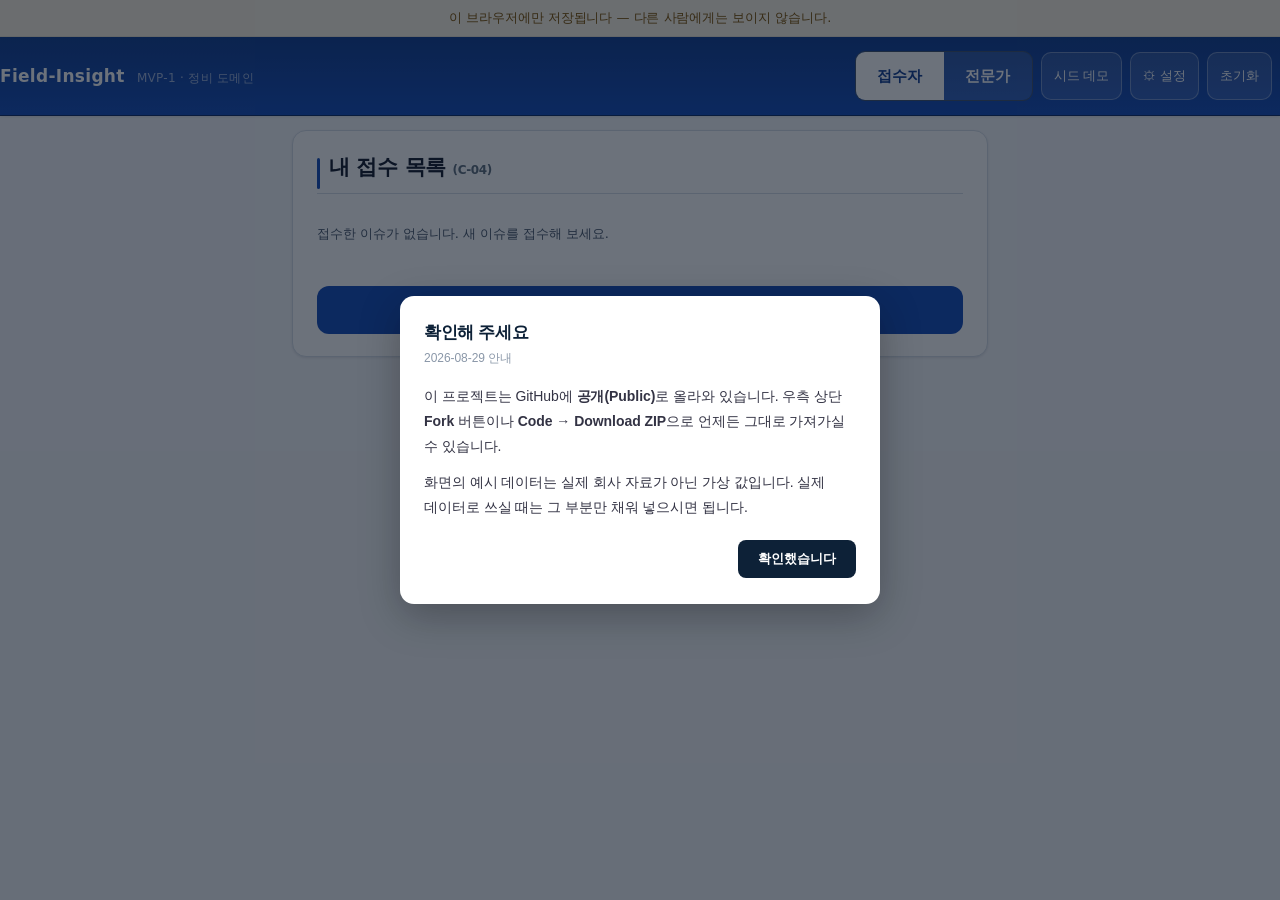
<file: index.html>
<!DOCTYPE html>
<html lang="ko">
<head>
<meta charset="UTF-8">
<meta http-equiv="refresh" content="0; url=app/index.html">
<title>Field-Insight</title>
<script>location.replace("app/index.html");</script>
<link rel="stylesheet" href="app/hd-theme.css">
</head>
<body class="hd hd-app">
<p>이동 중… 자동으로 이동하지 않으면 <a href="app/index.html">Field-Insight 앱으로 이동</a>을 눌러 주세요.</p>
</body>
</html>
</file>
<file: app/hd-theme.css>
/* ============================================================================
 * hd-theme.css — HD 프로젝트 공통 디자인 시스템
 *
 * 각 프로젝트의 기존 CSS **뒤에** 불러옵니다. CSS 는 특정도가 같으면
 * 나중에 온 쪽이 이기므로, 순서가 곧 우선순위입니다.
 * 앞으로 옮기면 기존 스타일이 되살아나 이 파일이 무력해집니다.
 *
 * 방침
 *  - 클래스 이름을 새로 요구하지 않는다. 프로젝트마다 마크업이 달라서,
 *    요소 선택자(table, button, input …)와 이미 쓰이고 있는 이름
 *    (.card .panel .btn .table .badge .tab .toolbar …)에만 붙는다.
 *  - 색은 토큰 하나만 바꾸면 프로젝트 색이 바뀐다 (--accent).
 *  - 라이트/다크 둘 다 본다.
 * ========================================================================== */

/* 글꼴은 **바깥에서 받아 오지 않는다.**
   폐쇄망에서 열어야 하는데, 스타일시트를 받아 오는 요청은 화면 그리기를 막는다.
   거절되면 차라리 빠른데 폐쇄망에서는 응답이 없어 시간이 다 될 때까지 기다린다.
   그동안 화면이 하얗다 — "안 열린다"로 보이지만 열리는 중이다.
   아래 --hd-sans 의 OS 기본 한글 글꼴로 충분하다. 다시 넣지 말 것. */
/* ---------------------------------------------------------------- 토큰 --- */
:root {
  /* 면 */
  --hd-bg:        #f5f7fa;
  --hd-surface:   #ffffff;
  --hd-surface-2: #f8fafc;
  --hd-line:      #d5dde7;   /* 영역 경계가 보이도록 한 단계 진하게 */
  --hd-line-soft: #e8edf3;

  /* 글자 */
  --hd-ink:    #0f172a;
  --hd-ink-2:  #475569;
  /* #94a3b8 은 흰 바탕에서 2.56:1 로 본문 기준(4.5)에 못 미쳤다.
     지표 카드 라벨·보조 설명에 쓰이는 색이라 실제로 읽기 어려웠다. */
  --hd-ink-3:  #64748b;   /* 4.76:1 */

  /* 강조 — 프로젝트마다 이 두 줄만 바꾸면 색이 바뀐다 */
  /* hd-project07 */
  --accent:      #1149b8;
  --accent-deep: #0d3a8f;
  --accent-soft: #eaf0fb;
  --on-accent:   #ffffff;

  /* 상태 */
  --hd-ok:        #0a6045;   --hd-ok-soft:   #e3f4ec;   /* 짙게 */
  --hd-warn:      #9a6400;   --hd-warn-soft: #fdf4e3;
  --hd-bad:       #c8341f;   --hd-bad-soft:  #fdeae7;   /* 밝게 — 성공과 명도를 벌린다 */
  --hd-info:      #1d4ed8;   --hd-info-soft: #e8eefc;

  /* 형태 */
  --hd-r-sm: 6px;
  --hd-r:    10px;
  --hd-r-lg: 14px;
  --hd-shadow:    0 1px 2px rgba(15, 23, 42, .04), 0 1px 3px rgba(15, 23, 42, .06);
  --hd-shadow-lg: 0 4px 6px -2px rgba(15, 23, 42, .05), 0 12px 24px -6px rgba(15, 23, 42, .10);

  /* 폭 (§9.1) */
  --container-wide:  1280px;
  --container-read:  1100px;
  --container-prose:  860px;
  --container-pad:     20px;

  /* 세로 리듬 — 간격을 다섯 단계로만 쓴다.
     요소마다 제각각 정하면(12.6 · 14 · 15 · 20px …) 규칙이 없어 보이고,
     새 요소를 넣을 때마다 눈대중으로 또 다른 값이 생긴다. */
  --sp-1: 8px;    /* 목록 항목 사이 */
  --sp-2: 14px;   /* 문단 사이 */
  --sp-3: 22px;   /* 표·코드·안내 띠 위아래 */
  --sp-4: 34px;   /* 소제목 위 */
  --sp-5: 48px;   /* 큰 단락 사이 */

  /* 한국어 줄간격.
     한글은 받침 때문에 글자 높이가 커서 라틴 문자와 같은 값이면 답답하다.
     본문 1.8, 제목은 줄이 길지 않으므로 1.35. */
  --lh-body:  1.8;
  --lh-tight: 1.35;

  --hd-sans: "Pretendard Variable", Pretendard, -apple-system, BlinkMacSystemFont,
             "Apple SD Gothic Neo", "Malgun Gothic", "Noto Sans KR", system-ui, sans-serif;
  --hd-mono: "SF Mono", ui-monospace, SFMono-Regular, Menlo, Consolas,
             "D2Coding", monospace;
}

@media (min-width: 640px)  { :root { --container-pad: 28px; } }
@media (min-width: 1024px) { :root { --container-pad: 40px; } }

@media (prefers-color-scheme: dark) {
  :root:not([data-theme="light"]) {
    --hd-bg:        #0b1220;
    --hd-surface:   #121a2a;
    --hd-surface-2: #162033;
    --hd-line:      #24304a;
    --hd-line-soft: #1b2436;
    --hd-ink:       #e8eef7;
    --hd-ink-2:     #a9b6c9;
    --hd-ink-3:     #8d9cb3;   /* 어두운 바탕에서는 밝혀야 4.5:1 이 된다 */
    --accent:       #3aa8d8;
    --accent-deep:  #6cc4e8;
    --accent-soft:  #14293a;
    --on-accent:    #06121b;
    --hd-ok-soft:   #10281d;
    --hd-warn-soft: #2a2110;
    --hd-bad-soft:  #2c1512;
    --hd-info-soft: #131e3b;
    --hd-shadow:    0 1px 2px rgba(0, 0, 0, .35);
    --hd-shadow-lg: 0 12px 28px -8px rgba(0, 0, 0, .55);
  }
}
:root[data-theme="dark"] {
  --hd-bg: #0b1220; --hd-surface: #121a2a; --hd-surface-2: #162033;
  --hd-line: #24304a; --hd-line-soft: #1b2436;
  --hd-ink: #e8eef7; --hd-ink-2: #a9b6c9; --hd-ink-3: #6b7b93;
  --accent: #3aa8d8; --accent-deep: #6cc4e8; --accent-soft: #14293a; --on-accent: #06121b;
  --hd-ok-soft: #10281d; --hd-warn-soft: #2a2110; --hd-bad-soft: #2c1512; --hd-info-soft: #131e3b;
  --hd-shadow: 0 1px 2px rgba(0,0,0,.35);
  --hd-shadow-lg: 0 12px 28px -8px rgba(0,0,0,.55);
}

/* ---------------------------------------------------------------- 바탕 --- */

*, *::before, *::after { box-sizing: border-box; }

body.hd.hd-app {
  margin: 0;
  background: var(--hd-bg);
  color: var(--hd-ink);
  font-family: var(--hd-sans);
  font-size: 15px;
  line-height: var(--lh-body);
  letter-spacing: -0.003em;
  -webkit-font-smoothing: antialiased;
  /* 한국어 워드랩 표준 — break-word 단독은 어절 중간이 끊긴다 */
  word-break: keep-all;
  overflow-wrap: break-word;
}

/* 가로 스크롤은 표·코드 같은 제 컨테이너 안에서만 (§9) */
html, body.hd.hd-app { overflow-x: hidden; }

::selection { background: var(--accent); color: var(--on-accent); }

/* ⚠ 링크 색은 **클래스가 없는 순수 링크**에만 준다.
   `a` 전체에 주면, 프로젝트가 색을 칠해 둔 항목까지 덮는다.
   실제로 hd-project05 의 선택된 메뉴(`.nav-item.active`)는 짙은 남색 면에
   흰 글자로 지정돼 있었는데, 여기에 강조색을 얹어 대비 1.56 이 되어
   글자가 배경에 묻혔다. 특정도가 같으면 나중에 온 쪽이 이기기 때문이다.
   네비·버튼 역할을 하는 링크는 대부분 클래스를 갖고 있으므로 이 조건으로 갈린다. */
.hd.hd-app a:not([class]) {
  color: var(--accent);
  text-decoration-color: color-mix(in srgb, var(--accent) 35%, transparent);
  text-underline-offset: 3px;
}
.hd.hd-app a:not([class]):hover { text-decoration-color: currentColor; }

.hd.hd-app :where(h1, h2, h3, h4, h5, h6) {
  color: var(--hd-ink);
  font-weight: 700;
  letter-spacing: -0.02em;
  line-height: 1.3;
  margin: 0 0 .5em;
}
.hd.hd-app :where(h1) { font-size: clamp(22px, 1.2vw + 18px, 28px); }
.hd.hd-app :where(h2) { font-size: clamp(18px, .6vw + 16px, 21px); }
.hd.hd-app :where(h3) { font-size: 16px; }
.hd.hd-app :where(h4) { font-size: 14px; color: var(--hd-ink-2); }

.hd.hd-app :where(p) { margin: 0 0 .9em; }
.hd.hd-app :where(hr) { border: 0; border-top: 1px solid var(--hd-line); margin: 24px 0; }

.hd.hd-app :where(code, kbd, samp) {
  font-family: var(--hd-mono);
  font-size: .88em;
  background: var(--hd-surface-2);
  border: 1px solid var(--hd-line-soft);
  border-radius: 5px;
  padding: .1em .4em;
}
.hd.hd-app :where(pre) {
  font-family: var(--hd-mono);
  background: var(--hd-surface-2);
  border: 1px solid var(--hd-line);
  border-radius: var(--hd-r);
  padding: 14px 16px;
  overflow-x: auto;           /* 가로 스크롤은 여기서만 */
  line-height: 1.6;
}
.hd.hd-app :where(pre) code { background: none; border: 0; padding: 0; }

/* ------------------------------------------------------------ 앱 골격 --- */

/* ⚠ 페이지 최상단 헤더(body 의 직계 자식)만 칠한다.
   `.topbar` 만 보고 칠하면 안 된다 — 어떤 프로젝트는 본문 안쪽 제목 줄에도
   같은 이름을 쓴다(hd-project09). 거기까지 칠하면 그 프로젝트가 정해 둔
   짙은 제목 색이 그대로 남아 배경과 같은 계열이 되고 글자가 사라진다. */
body.hd.hd-app > header {
  background: linear-gradient(180deg, var(--accent-deep), var(--accent));
  color: var(--on-accent);
  border-bottom: 1px solid color-mix(in srgb, var(--accent-deep) 70%, #000);
  box-shadow: var(--hd-shadow);
  padding: 14px 0;
}
/* 헤더 안쪽 정렬선을 본문과 맞춘다.
   안에 폭 제한 래퍼(.inner/.wrap/.topbar-inner)가 있는 헤더는 그 래퍼가 이미
   가운데로 모으므로 건드리지 않는다. 래퍼 없이 h1 이 바로 들어 있는 헤더만
   본문과 같은 지점에서 시작하게 한다 — 안 그러면 제목은 화면 끝에 붙고
   본문 카드만 안쪽에 있어 좌측 선이 두 개로 보인다. */
body.hd.hd-app > header:not(:has(> .inner)):not(:has(> .wrap)):not(:has(> .topbar-inner)) {
  padding-left: max(var(--container-pad), calc((100% - var(--container-wide)) / 2));
  padding-right: max(var(--container-pad), calc((100% - var(--container-wide)) / 2));
}

/* 헤더 안 글자는 전부 밝게.
   프로젝트마다 부제에 `.sub` `.subtitle` `.muted` `small` 을 제각각 쓰는데,
   그 색이 어두운 회색으로 남아 그라디언트에 묻히는 것이 가장 흔한 가독성 사고였다.
   특정도를 넉넉히 올려 확실히 이기게 한다. */
body.hd.hd-app > header h1,
body.hd.hd-app > header h2,
body.hd.hd-app > header h3,
body.hd.hd-app > header .brand-text,
body.hd.hd-app > header a { color: #fff; }

body.hd.hd-app > header p,
body.hd.hd-app > header small,
body.hd.hd-app > header span,
body.hd.hd-app > header label,
body.hd.hd-app > header .sub,
body.hd.hd-app > header .subtitle,
body.hd.hd-app > header .muted,
body.hd.hd-app > header .hint,
body.hd.hd-app > header .note,
body.hd.hd-app > header .data-status,
body.hd.hd-app > header .desc {
  /* 흰색보다 살짝 낮춰 제목과 층을 만든다. 이 값에서도 대비는 넉넉하다. */
  color: rgba(255, 255, 255, .82);
}

/* 헤더 안 버튼·입력은 배경이 어두우므로 따로 잡는다 */
body.hd.hd-app > header .btn,
body.hd.hd-app > header button {
  background: rgba(255, 255, 255, .12);
  border-color: rgba(255, 255, 255, .32);
  color: #fff;
}
body.hd.hd-app > header .btn:hover,
body.hd.hd-app > header button:hover {
  background: rgba(255, 255, 255, .22);
  border-color: #fff;
}
body.hd.hd-app > header .btn.active,
body.hd.hd-app > header button.active,
body.hd.hd-app > header .btn-primary,
body.hd.hd-app > header .btn.primary {
  background: #fff;
  border-color: #fff;
  color: var(--accent-deep);
  font-weight: 700;
}
body.hd.hd-app > header select,
body.hd.hd-app > header input {
  background: rgba(255, 255, 255, .95);
  border-color: rgba(255, 255, 255, .5);
  color: var(--hd-ink);
}

.hd.hd-app .brand-mark {
  display: inline-flex; align-items: center; justify-content: center;
  font-weight: 800; letter-spacing: .02em;
  background: rgba(255, 255, 255, .16);
  border: 1px solid rgba(255, 255, 255, .22);
  color: #fff;
  padding: 4px 11px;
  border-radius: var(--hd-r-sm);
  backdrop-filter: saturate(140%) blur(2px);
}

/* 폭 제한 — 배경은 전면, 내용만 가운데 (§9.1) */
/* ⚠ `.layout` `.page` `.container` `main.main` 같은 범용 이름에는 폭을 걸지 않는다.
   사이드바 레이아웃이 그 이름을 쓰는 프로젝트가 있고(hd-project05·09),
   거기에 `margin: auto` 를 걸면 본문이 사이드바 밑으로 들어가 글자가 잘린다.
   실제로 05 를 그렇게 깨뜨렸다. 폭은 `.inner` 와 04 의 `.wrap` 에만 건다. */
.hd.hd-app .inner,
body.hd.hd-app > header.site-header > .wrap,
body.hd.hd-app > main.wrap {
  max-width: calc(var(--container-wide) + 2 * var(--container-pad));
  padding-left: var(--container-pad);
  padding-right: var(--container-pad);
  margin-left: auto;
  margin-right: auto;
}

/* 페이지 머리 */
.hd.hd-app .page-head {
  display: flex; flex-wrap: wrap; gap: 12px 20px;
  align-items: flex-start; justify-content: space-between;
  padding: 26px 0 18px;
}
.hd.hd-app .page-head h1 { margin: 0 0 4px; }
.hd.hd-app .page-head .muted, .hd.hd-app .page-head .sub, .hd.hd-app .page-head .subtitle { margin: 0; }

/* ----------------------------------------------------------- 컨테이너 --- */

.hd.hd-app .card, .hd.hd-app .panel, .hd.hd-app .box, .hd.hd-app .section-card, .hd.hd-app .chart-box {
  background: var(--hd-surface);
  border: 1px solid var(--hd-line);
  border-radius: var(--hd-r-lg);
  box-shadow: var(--hd-shadow);
  padding: 20px 22px;
}
.hd.hd-app .card + .card, .hd.hd-app .panel + .panel { margin-top: 18px; }

.hd.hd-app .card > :first-child, .hd.hd-app .panel > :first-child { margin-top: 0; }
.hd.hd-app .card > :last-child, .hd.hd-app .panel > :last-child { margin-bottom: 0; }

/* 카드 제목에 얇은 강조선 — 밋밋함을 없애는 가장 값싼 장치 */
.hd.hd-app .card > h2, .hd.hd-app .panel > h2, .hd.hd-app .card > h3, .hd.hd-app .panel > h3 {
  position: relative;
  padding-left: 12px;
}
.hd.hd-app .card > h2::before, .hd.hd-app .panel > h2::before, .hd.hd-app .card > h3::before, .hd.hd-app .panel > h3::before {
  content: "";
  position: absolute; left: 0; top: .22em; bottom: .22em;
  width: 3px; border-radius: 2px;
  background: var(--accent);
}

/* 격자 — minmax(0,1fr) 로 내용이 커도 칸이 삐져나오지 않게 (§9.7) */
/* 지표 한 줄 — 숫자만 들어가므로 좁아도 된다.
   195px 이면 1280px 폭에 여섯 칸이 들어간다. 230px 이면 다섯 칸에서 끊겨
   마지막 한 칸이 다음 줄에 혼자 남는다(사업장 6곳에서 실제로 그랬다). */
.hd.hd-app .kpi-grid, .hd.hd-app .stat-grid {
  display: grid;
  grid-template-columns: repeat(auto-fit, minmax(min(195px, 100%), 1fr));
  gap: 14px;
}

/* 내용이 든 카드 묶음 — 제목·설명·태그·버튼이 들어가므로 넓어야 읽힌다.
   지표 카드와 같은 값(195px)을 쓰면 글이 든 카드가 잘게 쪼개져 읽을 수 없다. */
.hd.hd-app .grid, .hd.hd-app .cards, .hd.hd-app .card-grid {
  display: grid;
  grid-template-columns: repeat(auto-fit, minmax(min(320px, 100%), 1fr));
  gap: 16px;
}

/* 지표 카드 */
.hd.hd-app .stat, .hd.hd-app .stat-card, .hd.hd-app .kpi, .hd.hd-app .kpi-card {
  background: var(--hd-surface);
  border: 1px solid var(--hd-line);
  border-radius: var(--hd-r);
  padding: 15px 17px;
  min-width: 0;
  position: relative;
  overflow: hidden;
  transition: border-color .15s ease, transform .15s ease;
}
.hd.hd-app .stat::after, .hd.hd-app .stat-card::after, .hd.hd-app .kpi::after, .hd.hd-app .kpi-card::after {
  content: ""; position: absolute; inset: 0 auto 0 0; width: 3px;
  background: var(--accent); opacity: .85;
}
.hd.hd-app .stat:hover, .hd.hd-app .stat-card:hover, .hd.hd-app .kpi:hover { border-color: var(--accent); }
.hd.hd-app :where(.stat, .stat-card, .kpi, .kpi-card) .stat-label, .hd.hd-app :where(.stat, .stat-card, .kpi, .kpi-card) .k, .hd.hd-app :where(.stat, .stat-card, .kpi, .kpi-card) .label {
  font-size: 12px; color: var(--hd-ink-3); font-weight: 600;
  letter-spacing: .01em; text-transform: none;
}
.hd.hd-app :where(.stat, .stat-card, .kpi, .kpi-card) .stat-value, .hd.hd-app :where(.stat, .stat-card, .kpi, .kpi-card) .v, .hd.hd-app :where(.stat, .stat-card, .kpi, .kpi-card) .value {
  font-size: 24px; font-weight: 750; line-height: 1.25;
  color: var(--hd-ink);
  font-variant-numeric: tabular-nums;
  letter-spacing: -0.02em;
}

/* ------------------------------------------------------------------ 표 --- */

.hd.hd-app .table-wrap, .hd.hd-app .tablewrap, .hd.hd-app .table-scroll {
  overflow-x: auto;                      /* 가로 스크롤은 표 안에서만 */
  border: 1px solid var(--hd-line);
  border-radius: var(--hd-r);
  background: var(--hd-surface);
}
.hd.hd-app .card .table-wrap, .hd.hd-app .panel .table-wrap, .hd.hd-app .card .tablewrap, .hd.hd-app .panel .tablewrap { box-shadow: none; }

.hd.hd-app table, .hd.hd-app .table, .hd.hd-app .tbl {
  border-collapse: separate;
  border-spacing: 0;
  width: 100%;
  font-size: 13.5px;
}
.hd.hd-app table th, .hd.hd-app .table th, .hd.hd-app .tbl th {
  background: var(--hd-surface-2);
  color: var(--hd-ink-2);
  font-weight: 700;
  font-size: 12.5px;
  letter-spacing: .01em;
  text-align: left;
  white-space: nowrap;
  padding: 10px 12px;
  border-bottom: 1px solid var(--hd-line);
  position: sticky; top: 0; z-index: 1;
}
.hd.hd-app table td, .hd.hd-app .table td, .hd.hd-app .tbl td {
  padding: 10px 12px;
  border-bottom: 1px solid var(--hd-line-soft);
  vertical-align: top;
}
.hd.hd-app table tbody tr:last-child td, .hd.hd-app .table tbody tr:last-child td, .hd.hd-app .tbl tbody tr:last-child td { border-bottom: 0; }
.hd.hd-app table tbody tr:hover td, .hd.hd-app .table tbody tr:hover td, .hd.hd-app .tbl tbody tr:hover td { background: var(--hd-surface-2); }
.hd.hd-app table td.num, .hd.hd-app table th.num, .hd.hd-app .table td.num, .hd.hd-app .table th.num, .hd.hd-app .tbl td.num, .hd.hd-app .tbl th.num {
  text-align: right;
  font-variant-numeric: tabular-nums;
  white-space: nowrap;
}
.hd.hd-app table .mono, .hd.hd-app .table .mono, .hd.hd-app .tbl .mono, .hd.hd-app .mono { font-family: var(--hd-mono); font-size: .95em; }

/* ---------------------------------------------------------------- 버튼 --- */

.hd.hd-app .btn, .hd.hd-app button.btn, .hd.hd-app a.btn {
  display: inline-flex; align-items: center; gap: 6px;
  font: inherit; font-size: 14px; font-weight: 600;
  line-height: 1.2;
  padding: 9px 15px;
  border-radius: var(--hd-r-sm);
  border: 1px solid var(--hd-line);
  background: var(--hd-surface);
  color: var(--hd-ink);
  cursor: pointer;
  text-decoration: none;
  transition: background .15s ease, border-color .15s ease, box-shadow .15s ease, transform .05s ease;
}
.hd.hd-app .btn:hover { border-color: var(--hd-ink-3); background: var(--hd-surface-2); }
.hd.hd-app .btn:active { transform: translateY(1px); }
.hd.hd-app .btn:focus-visible { outline: 2px solid var(--accent); outline-offset: 2px; }

.hd.hd-app .btn-primary, .hd.hd-app .btn.primary {
  background: var(--accent);
  border-color: var(--accent);
  color: var(--on-accent);
  box-shadow: var(--hd-shadow);
}
.hd.hd-app .btn-primary:hover, .hd.hd-app .btn.primary:hover {
  background: var(--accent-deep); border-color: var(--accent-deep); color: var(--on-accent);
}

.hd.hd-app .btn-secondary, .hd.hd-app .btn.secondary {
  background: var(--accent-soft);
  border-color: color-mix(in srgb, var(--accent) 30%, transparent);
  color: var(--accent-deep);
}
.hd.hd-app .btn-secondary:hover, .hd.hd-app .btn.secondary:hover {
  border-color: var(--accent); background: var(--accent-soft);
}

.hd.hd-app .btn-ghost, .hd.hd-app .btn.ghost { background: transparent; }
.hd.hd-app .btn-ghost:hover, .hd.hd-app .btn.ghost:hover { background: var(--hd-surface-2); }

.hd.hd-app .btn-danger, .hd.hd-app .btn.danger {
  background: var(--hd-bad); border-color: var(--hd-bad); color: #fff;
}
.hd.hd-app .btn-danger:hover { background: #93130b; border-color: #93130b; }

.hd.hd-app .btn-sm, .hd.hd-app .btn.small { font-size: 13px; padding: 6px 11px; }
.hd.hd-app .btn:disabled, .hd.hd-app .btn[disabled] { opacity: .5; cursor: not-allowed; }

.hd.hd-app .topbar .btn-ghost, .hd.hd-app .topbar .btn.ghost {
  border-color: rgba(255,255,255,.35); color: #fff; background: rgba(255,255,255,.08);
}
.hd.hd-app .topbar .btn-ghost:hover { background: rgba(255,255,255,.18); border-color: #fff; }

.hd.hd-app .btn-group, .hd.hd-app .toolbar, .hd.hd-app .actions {
  display: flex; flex-wrap: wrap; gap: 8px; align-items: center;
}

/* ---------------------------------------------------------------- 입력 --- */

.hd.hd-app input, .hd.hd-app select, .hd.hd-app textarea {
  font: inherit;
  font-size: 14px;
  color: var(--hd-ink);
  background: var(--hd-surface);
  border: 1px solid var(--hd-line);
  border-radius: var(--hd-r-sm);
  padding: 8px 11px;
  max-width: 100%;
  transition: border-color .15s ease, box-shadow .15s ease;
}
.hd.hd-app input:focus, .hd.hd-app select:focus, .hd.hd-app textarea:focus {
  outline: none;
  border-color: var(--accent);
  box-shadow: 0 0 0 3px color-mix(in srgb, var(--accent) 18%, transparent);
}
.hd.hd-app input[type="checkbox"], .hd.hd-app input[type="radio"] { accent-color: var(--accent); }
.hd.hd-app input::placeholder, .hd.hd-app textarea::placeholder { color: var(--hd-ink-3); }
.hd.hd-app label { font-size: 13px; color: var(--hd-ink-2); font-weight: 600; }

.hd.hd-app .form-row, .hd.hd-app .field-row {
  display: flex; flex-wrap: wrap; gap: 12px; align-items: flex-end;
  margin: 12px 0;
}
.hd.hd-app .form-row label, .hd.hd-app .field-row label {
  display: flex; flex-direction: column; gap: 5px;
}

/* ------------------------------------------------------------------ 탭 --- */

.hd.hd-app .tab-bar, .hd.hd-app .tabs, .hd.hd-app .tabs-inner {
  display: flex; gap: 2px;
  border-bottom: 1px solid var(--hd-line);
  overflow-x: auto;
  scrollbar-width: none;
}
.hd.hd-app .tab-bar::-webkit-scrollbar, .hd.hd-app .tabs::-webkit-scrollbar { display: none; }

.hd.hd-app .tab {
  font: inherit; font-size: 14px; font-weight: 600;
  color: var(--hd-ink-2);
  background: none; border: 0;
  border-bottom: 2px solid transparent;
  padding: 12px 14px;
  cursor: pointer; white-space: nowrap;
  transition: color .15s ease, border-color .15s ease;
}
.hd.hd-app .tab:hover { color: var(--hd-ink); }
.hd.hd-app .tab.active { color: var(--accent); border-bottom-color: var(--accent); }

/* ------------------------------------------------------------ 상태 표시 --- */

.hd.hd-app .badge, .hd.hd-app .tag, .hd.hd-app .pill, .hd.hd-app .chip {
  display: inline-flex; align-items: center; gap: 4px;
  font-size: 12px; font-weight: 700; line-height: 1.5;
  padding: 2px 9px;
  border-radius: 999px;
  background: var(--hd-surface-2);
  color: var(--hd-ink-2);
  border: 1px solid var(--hd-line);
  white-space: nowrap;
}
.hd.hd-app :where(.badge, .tag, .pill).ok, .hd.hd-app .badge-ok, .hd.hd-app .badge-approved, .hd.hd-app .badge-match, .hd.hd-app .badge-done, .hd.hd-app .status-ok {
  background: var(--hd-ok-soft); color: var(--hd-ok); border-color: transparent;
}
.hd.hd-app :where(.badge, .tag, .pill).bad, .hd.hd-app .badge-bad, .hd.hd-app .badge-mismatch, .hd.hd-app .badge-late, .hd.hd-app .badge-error, .hd.hd-app .status-bad {
  background: var(--hd-bad-soft); color: var(--hd-bad); border-color: transparent;
}
.hd.hd-app :where(.badge, .tag, .pill).warn, .hd.hd-app .badge-warn, .hd.hd-app .badge-wait, .hd.hd-app .badge-draft, .hd.hd-app .badge-late-soft, .hd.hd-app .status-warn {
  background: var(--hd-warn-soft); color: var(--hd-warn); border-color: transparent;
}
.hd.hd-app :where(.badge, .tag, .pill).info, .hd.hd-app .badge-info, .hd.hd-app .badge-submitted, .hd.hd-app .badge-delete {
  background: var(--hd-info-soft); color: var(--hd-info); border-color: transparent;
}

/* ---------------------------------------------------------------- 보조 --- */

.hd.hd-app .muted, .hd.hd-app .hint, .hd.hd-app .sub, .hd.hd-app .subtitle, .hd.hd-app .note, .hd.hd-app .small, .hd.hd-app .desc {
  color: var(--hd-ink-2);
  font-size: 13px;
}
.hd.hd-app .small, .hd.hd-app .tiny { font-size: 12px; color: var(--hd-ink-3); }
.hd.hd-app .hidden, .hd.hd-app [hidden] { display: none !important; }

/* 안내 띠 */
.hd.hd-app .notice, .hd.hd-app .callout, .hd.hd-app .alert, .hd.hd-app .banner {
  border: 1px solid var(--hd-line);
  border-left: 3px solid var(--accent);
  background: var(--hd-surface-2);
  border-radius: var(--hd-r-sm);
  padding: 12px 15px;
  font-size: 13.5px;
}
.hd.hd-app .notice.ok, .hd.hd-app .alert-ok { border-left-color: var(--hd-ok);   background: var(--hd-ok-soft); }
.hd.hd-app .notice.warn, .hd.hd-app .alert-warn { border-left-color: var(--hd-warn); background: var(--hd-warn-soft); }
.hd.hd-app .notice.bad, .hd.hd-app .alert-danger { border-left-color: var(--hd-bad);  background: var(--hd-bad-soft); }

/* 푸터 */
.hd.hd-app footer, .hd.hd-app .foot, .hd.hd-app .site-footer {
  color: var(--hd-ink-3);
  font-size: 13px;
  border-top: 1px solid var(--hd-line);
  margin-top: 44px;
  padding: 22px 0 34px;
  background: var(--hd-surface);
}
.hd.hd-app footer a, .hd.hd-app .foot a { color: var(--hd-ink-2); }

/* 스크롤바 */
* { scrollbar-width: thin; scrollbar-color: var(--hd-line) transparent; }
*::-webkit-scrollbar { width: 10px; height: 10px; }
*::-webkit-scrollbar-thumb {
  background: var(--hd-line); border-radius: 999px;
  border: 3px solid transparent; background-clip: content-box;
}
*::-webkit-scrollbar-thumb:hover { background: var(--hd-ink-3); background-clip: content-box; }

/* 인쇄 — screen 으로 한정하지 않으면 출력물의 다단이 접힌다 (§9.7) */
@media print {
  body.hd.hd-app { background: #fff; }
  .hd.hd-app .topbar, .hd.hd-app .tab-bar, .hd.hd-app .tabs, .hd.hd-app .btn, .hd.hd-app .toolbar, .hd.hd-app footer { display: none !important; }
  .hd.hd-app .card, .hd.hd-app .panel { border: 1px solid #ccc; box-shadow: none; break-inside: avoid; }
}

@media (max-width: 640px) {
  body.hd.hd-app { font-size: 14.5px; }
  .hd.hd-app .card, .hd.hd-app .panel { padding: 16px; border-radius: var(--hd-r); }
  .hd.hd-app .page-head { padding: 18px 0 14px; }
  .hd.hd-app .form-row, .hd.hd-app .field-row { flex-direction: column; align-items: stretch; }
  .hd.hd-app .form-row label, .hd.hd-app .field-row label { width: 100%; }
  .hd.hd-app input, .hd.hd-app select, .hd.hd-app textarea { width: 100%; }
  .hd.hd-app .btn { padding: 10px 14px; }   /* 손가락으로 누를 크기 */
}

/* 움직임을 줄여 달라는 설정을 존중한다 */
@media (prefers-reduced-motion: reduce) {
  *, *::before, *::after {
    animation-duration: .001ms !important;
    transition-duration: .001ms !important;
  }
}

/* ============================================================================
 * 접근성 · 타이포 위계 · 영역 구분
 * (2026-08-25 — 화면을 열어 보고 실제 대비를 재서 잡은 것들)
 * ========================================================================== */

/* ── 1. 색만으로 상태를 알리지 않는다 ───────────────────────────────────
 * 성공(초록)과 실패(빨강)는 서로 대비가 1.24 밖에 안 된다.
 * 적록색약에게는 사실상 같은 색이라, 색을 못 보면 상태를 알 수 없다.
 * 그래서 **모양을 함께** 붙인다 — 색이 사라져도 ●▲■◆ 로 갈린다.
 * 이미 아이콘·기호가 들어 있는 배지에는 붙이지 않는다(중복). */
.hd.hd-app .badge::before,
.hd.hd-app .tag::before,
.hd.hd-app .pill::before {
  font-size: .82em;
  line-height: 1;
  /* 기호는 장식이 아니라 정보다. 다만 스크린리더는 옆 글자를 이미 읽으므로
     중복해 읽히지 않게 감춘다. */
  speak: none;
}
.hd.hd-app .badge.ok::before, .hd.hd-app .pill.ok::before,
.hd.hd-app .badge-ok::before, .hd.hd-app .badge-approved::before,
.hd.hd-app .badge-match::before, .hd.hd-app .badge-done::before { content: "\25CF"; }   /* ● */

.hd.hd-app .badge.bad::before, .hd.hd-app .pill.bad::before,
.hd.hd-app .badge-bad::before, .hd.hd-app .badge-mismatch::before,
.hd.hd-app .badge-late::before, .hd.hd-app .badge-error::before { content: "\25B2"; }   /* ▲ */

.hd.hd-app .badge.warn::before, .hd.hd-app .pill.warn::before,
.hd.hd-app .badge-warn::before, .hd.hd-app .badge-wait::before,
.hd.hd-app .badge-draft::before, .hd.hd-app .badge-late-soft::before { content: "\25A0"; } /* ■ */

.hd.hd-app .badge.info::before, .hd.hd-app .pill.info::before,
.hd.hd-app .badge-info::before, .hd.hd-app .badge-submitted::before { content: "\25C6"; } /* ◆ */

/* 표에서 행 전체를 색으로만 칠하던 것도 왼쪽에 굵기를 달리한 선을 더한다 */
.hd.hd-app tr.is-ok  td:first-child { box-shadow: inset 3px 0 0 var(--hd-ok); }
.hd.hd-app tr.is-bad td:first-child { box-shadow: inset 3px 0 0 var(--hd-bad); }

/* 진행바·게이지도 색만으로 구분하지 않게 — 낮은 값에는 빗금을 준다 */
.hd.hd-app .progress .low,
.hd.hd-app .bar.low,
.hd.hd-app .fill.low {
  background-image: repeating-linear-gradient(
    45deg, transparent, transparent 4px,
    rgba(255,255,255,.28) 4px, rgba(255,255,255,.28) 8px);
}

/* ── 2. 굵기 위계 ──────────────────────────────────────────────────────
 * 한글은 굵기가 과하면 획이 붙어 뭉갠다. 700 을 여기저기 쓰면
 * 무엇이 더 중요한지가 사라진다. 단계를 벌려 둔다. */
.hd.hd-app h1 { font-weight: 700; }
.hd.hd-app h2 { font-weight: 700; }
.hd.hd-app h3 { font-weight: 650; }
.hd.hd-app h4 { font-weight: 650; }
.hd.hd-app table th,
.hd.hd-app .table th,
.hd.hd-app .tbl th { font-weight: 650; }
.hd.hd-app .badge, .hd.hd-app .tag, .hd.hd-app .pill, .hd.hd-app .chip { font-weight: 650; }
.hd.hd-app .btn { font-weight: 600; }
.hd.hd-app label { font-weight: 600; }
.hd.hd-app :where(.stat, .stat-card, .kpi, .kpi-card) .stat-value,
.hd.hd-app :where(.stat, .stat-card, .kpi, .kpi-card) .v,
.hd.hd-app :where(.stat, .stat-card, .kpi, .kpi-card) .value { font-weight: 700; }
.hd.hd-app :where(.stat, .stat-card, .kpi, .kpi-card) .stat-label,
.hd.hd-app :where(.stat, .stat-card, .kpi, .kpi-card) .k,
.hd.hd-app :where(.stat, .stat-card, .kpi, .kpi-card) .label { font-weight: 600; }
.hd.hd-app b, .hd.hd-app strong { font-weight: 650; }

/* 보조 텍스트는 굵기가 아니라 색으로 낮춘다. 얇게 만들면 한글이 흐려진다. */
.hd.hd-app .muted, .hd.hd-app .hint, .hd.hd-app .sub,
.hd.hd-app .subtitle, .hd.hd-app .note, .hd.hd-app .desc { font-weight: 400; }

/* ── 3. 영역 구분 ──────────────────────────────────────────────────────
 * 카드가 다 같은 흰 면이라 어디까지가 한 덩어리인지 흐렸다.
 * 제목 아래 선 하나와 섹션 사이 간격으로 가른다. */
.hd.hd-app .card > h2,
.hd.hd-app .panel > h2 {
  padding-bottom: 12px;
  margin-bottom: 16px;
  border-bottom: 1px solid var(--hd-line);
}
.hd.hd-app .card > h3,
.hd.hd-app .panel > h3 { margin-bottom: 14px; }

/* 섹션끼리는 카드끼리보다 더 벌린다 — 층이 보여야 한다 */
.hd.hd-app section + section { margin-top: 34px; }
.hd.hd-app .card + .card,
.hd.hd-app .panel + .panel { margin-top: 18px; }

/* 표 머리와 본문 사이는 확실히 끊는다 */
.hd.hd-app table th,
.hd.hd-app .table th,
.hd.hd-app .tbl th { border-bottom: 2px solid var(--hd-line); }

/* 줄이 많은 표는 홀짝을 아주 옅게 갈라 눈이 줄을 잃지 않게 한다.
   색약과 무관하게 밝기 차이만 쓴다. */
.hd.hd-app table tbody tr:nth-child(even) td,
.hd.hd-app .table tbody tr:nth-child(even) td,
.hd.hd-app .tbl tbody tr:nth-child(even) td { background: color-mix(in srgb, var(--hd-surface-2) 55%, transparent); }
.hd.hd-app table tbody tr:hover td,
.hd.hd-app .table tbody tr:hover td,
.hd.hd-app .tbl tbody tr:hover td { background: var(--accent-soft); }

/* ── 4. 초점 표시 — 키보드로 쓰는 사람에게 지금 어디인지 보이게 ────────── */
.hd.hd-app a:focus-visible,
.hd.hd-app button:focus-visible,
.hd.hd-app [tabindex]:focus-visible {
  outline: 2px solid var(--accent);
  outline-offset: 2px;
  border-radius: 4px;
}

/* ── 5. 대비를 더 달라고 설정한 사람에게는 더 준다 ──────────────────────── */
@media (prefers-contrast: more) {
  .hd.hd-app {
    --hd-line: #94a3b8;
    --hd-ink-2: #1e293b;
    --hd-ink-3: #475569;
  }
  .hd.hd-app .card, .hd.hd-app .panel { border-width: 2px; }
  .hd.hd-app .badge, .hd.hd-app .tag, .hd.hd-app .pill { border: 1px solid currentColor; }
}

/* ── 어두운 헤더 안에 놓인 카드·지표 ─────────────────────────────────────
 * 헤더는 짙은 배경이다. 거기 놓인 상자에 흰 면을 칠하면,
 * 그 안 글자는 헤더를 따라 흰색으로 남아 **흰 바탕에 흰 글자**가 된다.
 * 실제로 hd-04 히어로의 통계 상자 네 개가 통째로 비어 보였다.
 * 헤더 안에서는 반투명 면을 쓰고 글자는 밝게 둔다. */
body.hd.hd-app > header .stat,
body.hd.hd-app > header .stat-card,
body.hd.hd-app > header .kpi,
body.hd.hd-app > header .kpi-card,
body.hd.hd-app > header .card,
body.hd.hd-app > header .panel,
body.hd.hd-app > header .box {
  background: rgba(255, 255, 255, .12);
  border: 1px solid rgba(255, 255, 255, .24);
  box-shadow: none;
  color: #fff;
}
/* 왼쪽 강조 막대는 짙은 배경에서 잘 안 보이고 면만 지저분해진다 */
body.hd.hd-app > header .stat::after,
body.hd.hd-app > header .stat-card::after,
body.hd.hd-app > header .kpi::after,
body.hd.hd-app > header .kpi-card::after { display: none; }

body.hd.hd-app > header .stat b,
body.hd.hd-app > header .stat strong,
body.hd.hd-app > header .stat .v,
body.hd.hd-app > header .stat .value,
body.hd.hd-app > header .stat-card .stat-value { color: #fff; }

body.hd.hd-app > header .stat span,
body.hd.hd-app > header .stat .k,
body.hd.hd-app > header .stat .label,
body.hd.hd-app > header .stat-card .stat-label { color: rgba(255, 255, 255, .82); }

body.hd.hd-app > header .stat:hover,
body.hd.hd-app > header .stat-card:hover,
body.hd.hd-app > header .kpi:hover {
  border-color: rgba(255, 255, 255, .45);
  background: rgba(255, 255, 255, .18);
}

/* ============================================================================
 * 세로 리듬 — 마진·패딩·줄간격
 * (2026-08-25 — 실제 계산값을 재서 잡았다)
 *
 * 재 보니 소제목의 위쪽 마진이 **0** 이었다. 테마의 `:where(h2)` 가
 * `margin: 0 0 .5em` 을 주는데 특정도가 높아, 페이지가 따로 준 `margin-top` 을
 * 눌러 버리고 있었다. 그래서 섹션이 앞 내용에 딱 붙어 층이 보이지 않았다.
 * 아래 규칙은 `:where()` 를 쓰지 않아 그 문제가 다시 생기지 않는다.
 * ========================================================================== */

/* ── 문단 ─────────────────────────────────────────────────────────────── */
.hd.hd-app p {
  margin: 0 0 var(--sp-2);
  line-height: var(--lh-body);
}
/* 문단이 이어질 때는 조금 더 붙여 한 덩어리로 읽히게 한다 */
.hd.hd-app p + p { margin-top: calc(var(--sp-2) * -0.25); }

/* ── 제목 ─────────────────────────────────────────────────────────────── */
.hd.hd-app h1,
.hd.hd-app h2,
.hd.hd-app h3,
.hd.hd-app h4 { line-height: var(--lh-tight); }

/* 위가 넓고 아래가 좁아야 제목이 **아래 내용에 붙어** 한 덩어리로 보인다.
   반대로 두면 제목이 앞 단락에 붙어 어디부터가 새 이야기인지 흐려진다. */
.hd.hd-app h2 { margin: var(--sp-4) 0 var(--sp-2); }
.hd.hd-app h3 { margin: var(--sp-3) 0 var(--sp-1); }
.hd.hd-app h4 { margin: var(--sp-3) 0 var(--sp-1); }

/* 컨테이너의 첫 요소는 위 마진을 없앤다 — 안 그러면 카드 위쪽이 텅 빈다 */
.hd.hd-app .card > :first-child,
.hd.hd-app .panel > :first-child,
.hd.hd-app section > :first-child,
.hd.hd-app main > :first-child,
.hd.hd-app .guide > :first-child { margin-top: 0; }
.hd.hd-app .card > :last-child,
.hd.hd-app .panel > :last-child,
.hd.hd-app .guide > :last-child { margin-bottom: 0; }

/* ── 목록 ─────────────────────────────────────────────────────────────── */
.hd.hd-app ul,
.hd.hd-app ol {
  margin: 0 0 var(--sp-2);
  padding-left: 22px;
  line-height: var(--lh-body);
}
/* 항목 사이를 벌린다. 붙어 있으면 여러 줄짜리 항목에서 어디가 한 항목인지 안 보인다. */
.hd.hd-app li { margin-bottom: var(--sp-1); }
.hd.hd-app li:last-child { margin-bottom: 0; }
.hd.hd-app li > ul,
.hd.hd-app li > ol { margin-top: var(--sp-1); margin-bottom: 0; }
/* 목록 다음에 오는 문단은 한 칸 띄운다 */
.hd.hd-app ul + p,
.hd.hd-app ol + p { margin-top: var(--sp-2); }

/* ── 표·코드·안내 띠 ──────────────────────────────────────────────────── */
.hd.hd-app .table-wrap,
.hd.hd-app .tablewrap,
.hd.hd-app table,
.hd.hd-app pre,
.hd.hd-app .notice,
.hd.hd-app .callout,
.hd.hd-app .alert,
.hd.hd-app .warn,
.hd.hd-app .tip { margin: var(--sp-3) 0; }

/* 표 안 글자는 촘촘해도 읽힌다 — 줄이 짧고 세로로 훑기 때문이다 */
.hd.hd-app table td,
.hd.hd-app .table td,
.hd.hd-app .tbl td { line-height: 1.65; }

/* 표 바로 앞 설명은 표에 붙여 둘이 한 덩어리로 보이게 */
.hd.hd-app p + .table-wrap,
.hd.hd-app p + .tablewrap,
.hd.hd-app p + table { margin-top: var(--sp-1); }

/* ── 큰 단락 ──────────────────────────────────────────────────────────── */
.hd.hd-app section + section { margin-top: var(--sp-5); }
.hd.hd-app .card + .card,
.hd.hd-app .panel + .panel { margin-top: var(--sp-3); }

/* ── 버튼 줄 ──────────────────────────────────────────────────────────── */
.hd.hd-app .links,
.hd.hd-app .btn-group,
.hd.hd-app .actions { margin: var(--sp-3) 0 0; }

/* ── 카드 안쪽 여백 ───────────────────────────────────────────────────── */
.hd.hd-app .card,
.hd.hd-app .panel { padding: 22px 24px; }
@media (max-width: 640px) {
  .hd.hd-app .card,
  .hd.hd-app .panel { padding: 18px; }
  .hd.hd-app h2 { margin-top: var(--sp-3); }
  .hd.hd-app section + section { margin-top: var(--sp-4); }
}

/* ── 본문 폭 ──────────────────────────────────────────────────────────── */
/* 한 줄이 너무 길면 눈이 다음 줄 첫 글자를 찾지 못한다.
   산문은 860px 정도가 편하다(§9.1 장문 틀). */
.hd.hd-app .guide,
.hd.hd-app .prose { max-width: var(--container-prose); }
.hd.hd-app .guide p,
.hd.hd-app .prose p { line-height: 1.85; }   /* 읽기 전용 페이지는 조금 더 넉넉히 */


/* 프로젝트가 쓰던 자체 변수도 같은 계열로 묶는다. */
:root {
  --brand: #1149b8;   /* 원래 #0f62fe — 흰 글자 대비가 5.0 이라 한 단계 진하게 */
  --chip:  #eaf0fb;
}
/* 위험·경고는 브랜드와 다른 색이어야 한다. 여기서는 건드리지 않는다. */
/* ── 격자 안의 카드는 형제 여백을 쓰지 않는다 ──────────────────────────
   위쪽 `.card + .card { margin-top: var(--sp-3) }` 는 카드를 **세로로 쌓을 때**
   쓰라고 만든 것이다. 그런데 선택자가 부모를 가리지 않아 **격자 안에서도** 걸린다.

   격자에서 이게 무슨 일을 하냐면 —
     첫 칸은 여백이 없어 칸 높이를 꽉 채우고, 둘째부터는 22px 씩 밀려난다.
     결과: **같은 줄인데 박스 위끝이 서로 안 맞고 세로 크기도 달라진다.**
     (바닥은 같아서 언뜻 보면 이유를 못 찾는다)
   간격은 이미 격자의 `gap` 이 주므로 여기서는 지우는 것이 맞다.

   ⚠ 부모가 격자인지 CSS 로 직접 물을 수 없어 **이름으로 고른다.**
      아래 목록은 12개 사이트를 실제로 재서 나온 것이다 —
        cards(hd-04) · charts(01) · grid-2(05) · compare-layout(06)
        · grid/span-5(09) · grid2(11)
      새 격자를 만들면 이 목록에 걸리는 이름을 쓰거나, 여기에 추가할 것. */
.hd.hd-app [class*="grid"]   > .card  + .card,
.hd.hd-app [class*="grid"]   > .panel + .panel,
.hd.hd-app [class*="cards"]  > .card  + .card,
.hd.hd-app [class*="cards"]  > .panel + .panel,
.hd.hd-app [class*="chart"]  > .card  + .card,
.hd.hd-app [class*="chart"]  > .panel + .panel,
.hd.hd-app [class*="layout"] > .card  + .card,
.hd.hd-app [class*="layout"] > .panel + .panel,
.hd.hd-app [class*="span-"]  > .card  + .card,
.hd.hd-app [class*="span-"]  > .panel + .panel { margin-top: 0; }
</file>
<file: app/style.css>
/* Field-Insight MVP-1 — 모바일 우선(현장 장갑 착용 → 터치 영역 48px 이상) */
* { box-sizing: border-box; margin: 0; padding: 0; }
:root {
  --bg: #f4f6f8;
  --card: #ffffff;
  --ink: #1c2733;
  --sub: #5b6b7b;
  --line: #dde4ea;
  --brand: #0f62fe;
  --brand-ink: #ffffff;
  --warn-bg: #fff3e6;
  --warn-line: #ffb562;
  --danger: #d7263d;
  --ok: #1d9a6c;
  --chip: #eef3ff;
}
html, body { background: var(--bg); color: var(--ink); font-family: "Pretendard", "Apple SD Gothic Neo", "Malgun Gothic", sans-serif; }
body { font-size: 16px; line-height: 1.55; }

header.topbar {
  position: sticky; top: 0; z-index: 10;
  background: #14243a; color: #fff; padding: 10px 14px;
  display: flex; flex-wrap: wrap; gap: 8px; align-items: center;
}
header.topbar h1 { font-size: 17px; margin-right: auto; letter-spacing: .3px; }
header.topbar h1 small { font-weight: 400; opacity: .7; font-size: 12px; margin-left: 6px; }
.mode-toggle { display: flex; border: 1px solid #3b4f6b; border-radius: 10px; overflow: hidden; }
.mode-toggle button {
  min-height: 48px; min-width: 88px; border: 0; background: transparent; color: #b9c6d6;
  font-size: 15px; font-weight: 600; cursor: pointer; padding: 0 14px;
}
.mode-toggle button.active { background: var(--brand); color: #fff; }
.topbar .util { min-height: 48px; border: 1px solid #3b4f6b; background: transparent; color: #b9c6d6; border-radius: 10px; padding: 0 12px; font-size: 13px; cursor: pointer; }

main { max-width: 720px; margin: 0 auto; padding: 14px 12px 80px; }
.card { background: var(--card); border: 1px solid var(--line); border-radius: 14px; padding: 16px; margin-bottom: 14px; }
.card h2 { font-size: 17px; margin-bottom: 10px; }
.card h3 { font-size: 15px; margin: 12px 0 6px; }
.muted { color: var(--sub); font-size: 13px; }
.sr { font-size: 12px; color: var(--sub); }

textarea, input[type=text], select {
  width: 100%; min-height: 48px; padding: 12px; font-size: 16px;
  border: 1px solid var(--line); border-radius: 10px; background: #fff; color: var(--ink);
}
textarea { min-height: 110px; resize: vertical; }
label.fld { display: block; font-size: 13px; color: var(--sub); margin: 12px 0 4px; font-weight: 600; }

button.primary, button.ghost, button.opt, button.danger, button.okbtn {
  min-height: 48px; border-radius: 12px; font-size: 16px; font-weight: 700; cursor: pointer; padding: 0 18px;
}
button.primary { width: 100%; background: var(--brand); color: var(--brand-ink); border: 0; margin-top: 14px; }
button.ghost { background: #fff; color: var(--ink); border: 1.5px solid var(--line); }
button.danger { background: var(--danger); color: #fff; border: 0; }
button.okbtn { background: var(--ok); color: #fff; border: 0; }
button:disabled { opacity: .45; cursor: not-allowed; }

.opt-grid { display: grid; grid-template-columns: 1fr 1fr; gap: 10px; margin-top: 10px; }
button.opt { background: #fff; border: 1.5px solid var(--line); }
button.opt:active { background: var(--chip); }

.progress { font-size: 13px; color: var(--sub); margin-bottom: 6px; font-weight: 700; }
.qtitle { font-size: 18px; font-weight: 700; margin: 4px 0 4px; }
.row-actions { display: flex; gap: 10px; margin-top: 12px; }
.row-actions button { flex: 1; }

table.fields { width: 100%; border-collapse: collapse; font-size: 15px; }
table.fields td { padding: 9px 6px; border-bottom: 1px solid var(--line); vertical-align: top; }
table.fields td.k { color: var(--sub); width: 96px; font-size: 13px; padding-top: 11px; }
table.fields td.a { width: 44px; text-align: right; }
.editbtn { min-width: 44px; min-height: 44px; border: 1px solid var(--line); background: #fff; border-radius: 10px; cursor: pointer; font-size: 15px; }
.value-missing { color: #b3540a; font-size: 14px; }
.evi {
  display: inline-block; margin-left: 8px; font-size: 12px; color: var(--brand);
  border: 1px solid #bcd0ff; border-radius: 8px; padding: 5px 8px; cursor: pointer; background: #f4f8ff;
}

.warnbox { background: var(--warn-bg); border: 1.5px solid var(--warn-line); border-radius: 12px; padding: 14px; margin: 14px 0; }
.warnbox .t { font-weight: 800; margin-bottom: 8px; }
.origin { background: #f7f9fb; border: 1px dashed var(--line); border-radius: 10px; padding: 12px; font-size: 15px; margin-top: 12px; white-space: pre-wrap; }
.origin mark { background: #ffe08a; padding: 1px 2px; border-radius: 3px; }

.badge { display: inline-block; font-size: 12px; font-weight: 700; border-radius: 999px; padding: 4px 10px; background: #e8edf3; color: var(--sub); }
.badge.b-SUBMITTED, .badge.b-ASSIGNED { background: #e5efff; color: #1149b8; }
.badge.b-IN_REVIEW { background: #fff1cc; color: #8a6100; }
.badge.b-PENDING_FIELD { background: #ffe7f0; color: #b8256d; }
.badge.b-ANSWERED { background: #e0f5ec; color: #0d7a52; }
.badge.b-RESOLVED { background: #d8f2e2; color: #0d6b44; }
.badge.b-REOPENED { background: #ffe2dd; color: #b02a1a; }
.badge.b-KNOWLEDGE_READY { background: #efe5ff; color: #6425c9; }

.issue-item { display: flex; gap: 10px; align-items: center; padding: 14px 6px; border-bottom: 1px solid var(--line); cursor: pointer; min-height: 56px; }
.issue-item .no { font-weight: 800; }
.issue-item .grow { flex: 1; min-width: 0; }
.issue-item .t { font-weight: 600; }

.queue-card { border: 1px solid var(--line); border-radius: 12px; padding: 12px; margin-bottom: 10px; background: #fff; }
.queue-card .head { display: flex; align-items: center; gap: 8px; }
.queue-card .head .no { font-weight: 800; }
.queue-card .head .suff { margin-left: auto; font-size: 13px; font-weight: 700; color: var(--brand); }
.queue-card .meta { font-size: 13px; color: var(--sub); margin: 4px 0 8px; }
.queue-card button { width: 100%; }
.lane-title { font-size: 14px; font-weight: 800; color: var(--sub); margin: 14px 0 8px; }

.verdict { font-size: 18px; font-weight: 800; padding: 10px 12px; border-radius: 10px; display: inline-block; margin-bottom: 8px; }
.verdict.vA { background: #d8f2e2; color: #0d6b44; }
.verdict.vB { background: #fff1cc; color: #8a6100; }
.verdict.vC { background: #e8edf3; color: #45566a; }
.verdict.vD { background: #ffe2dd; color: #b02a1a; }
.simcase { border: 1px solid var(--line); border-radius: 10px; padding: 10px; margin: 8px 0; font-size: 14px; }
.limbox { background: #fdf0f0; border: 1px solid #f3c1c1; border-radius: 10px; padding: 10px; font-size: 14px; margin-top: 8px; }

.part-results { border: 1px solid var(--line); border-radius: 10px; margin-top: 6px; max-height: 220px; overflow: auto; }
.part-result { display: block; width: 100%; text-align: left; padding: 12px; min-height: 48px; border: 0; border-bottom: 1px solid var(--line); background: #fff; font-size: 14px; cursor: pointer; }
.part-result:hover { background: var(--chip); }
.code-chip { display: inline-block; background: var(--chip); color: #1149b8; border-radius: 8px; padding: 6px 10px; font-weight: 800; font-size: 14px; margin-top: 6px; }

.check-row { display: flex; align-items: center; gap: 10px; min-height: 48px; font-size: 15px; }
.check-row input[type=checkbox] { width: 22px; height: 22px; }

.compare { display: grid; grid-template-columns: 1fr; gap: 10px; }
@media (min-width: 560px) { .compare { grid-template-columns: 1fr 1fr; } }
.compare .pane { border: 1px solid var(--line); border-radius: 10px; padding: 12px; font-size: 15px; background: #fbfcfd; white-space: pre-wrap; }
.compare .pane h4 { font-size: 13px; color: var(--sub); margin-bottom: 6px; }

.timeline { list-style: none; }
.timeline li { padding: 8px 0 8px 18px; border-left: 2px solid var(--line); margin-left: 6px; position: relative; font-size: 14px; }
.timeline li::before { content: ""; position: absolute; left: -6px; top: 14px; width: 10px; height: 10px; border-radius: 50%; background: var(--brand); }
.timeline .ts { color: var(--sub); font-size: 12px; display: block; }

.audit { font-size: 12px; color: var(--sub); max-height: 220px; overflow: auto; background: #f7f9fb; border-radius: 10px; padding: 10px; }
.audit div { padding: 3px 0; border-bottom: 1px dashed var(--line); }

.safety { background: #fdecec; border: 2px solid var(--danger); border-radius: 14px; padding: 18px; }
.safety h2 { color: var(--danger); font-size: 20px; }
.safety ul { margin: 10px 0 10px 18px; font-size: 15px; }

.back { background: none; border: 0; color: var(--brand); font-size: 15px; font-weight: 700; min-height: 48px; cursor: pointer; padding: 0 6px; }
.notice { background: var(--chip); border-radius: 10px; padding: 10px 12px; font-size: 14px; margin-bottom: 10px; }
.section-disabled { opacity: .5; pointer-events: none; }
.freeinput-row { display: flex; gap: 8px; margin-top: 10px; }
.freeinput-row input { flex: 1; }
.freeinput-row button { min-width: 84px; }

/* ── 2차 고도화: 음성 녹음·미디어 첨부 ── */
.record-btn {
  width: 100%; min-height: 64px; border: 0; border-radius: 14px; cursor: pointer;
  background: linear-gradient(135deg, #d7263d, #a4123a); color: #fff;
  font-size: 19px; font-weight: 800; letter-spacing: .3px; margin-top: 4px;
  box-shadow: 0 4px 14px rgba(215, 38, 61, .3);
}
.record-btn:active { transform: scale(.99); }
.attach-row { display: flex; gap: 10px; margin-top: 10px; }
.attach-btn {
  flex: 1; display: flex; align-items: center; justify-content: center; gap: 6px;
  min-height: 52px; border: 1.5px dashed var(--line); border-radius: 12px;
  background: #fbfcfd; font-size: 15px; font-weight: 700; cursor: pointer;
}
.att-list { margin-top: 12px; display: flex; flex-direction: column; gap: 10px; }
.att-item { border: 1px solid var(--line); border-radius: 12px; padding: 10px; background: #fbfcfd; }
.att-item .att-head { display: flex; align-items: center; gap: 8px; font-size: 14px; margin-bottom: 6px; flex-wrap: wrap; }
.att-item .att-remove { margin-left: auto; }
.att-item audio { width: 100%; min-height: 44px; }
.att-thumb { max-width: 160px; max-height: 120px; border-radius: 8px; display: block; cursor: zoom-in; }
.att-thumb.zoomed { max-width: 100%; max-height: none; cursor: zoom-out; }
.att-video { max-width: 100%; max-height: 260px; border-radius: 8px; display: block; }
.seg-list { display: flex; flex-direction: column; gap: 6px; margin-top: 8px; }
.seg-chip {
  text-align: left; min-height: 48px; padding: 8px 12px; border-radius: 10px;
  border: 1px solid #bcd0ff; background: #f4f8ff; color: #1149b8; font-size: 14px; cursor: pointer;
}
.seg-chip.seg-active { background: #ffe08a; border-color: #d7a900; color: #6b5200; font-weight: 700; }

/* 녹음 오버레이 — 화면 응시 최소화 */
.rec-overlay {
  position: fixed; inset: 0; z-index: 50; background: rgba(10, 14, 22, .93); color: #fff;
  display: flex; flex-direction: column; align-items: center; justify-content: center; gap: 14px; padding: 24px;
}
.rec-pulse { font-size: 64px; animation: recpulse 1.2s ease-in-out infinite; }
@keyframes recpulse { 0%, 100% { transform: scale(1); opacity: 1; } 50% { transform: scale(1.18); opacity: .75; } }
.rec-time { font-size: 34px; font-weight: 800; font-variant-numeric: tabular-nums; }
.rec-interim { max-width: 560px; text-align: center; font-size: 17px; line-height: 1.6; color: #cdd8e6; min-height: 54px; }
.rec-stop {
  min-height: 72px; min-width: 240px; border: 0; border-radius: 16px; cursor: pointer;
  background: #d7263d; color: #fff; font-size: 20px; font-weight: 800;
}
</file>
<file: app/overrides.css>
/* ────────────────────────────────────────────────────────────────────────────
   공통 테마(hd-theme.css)에 지고 있던 것만 되돌린다.
   ⚠ 반드시 hd-theme.css **뒤에** 읽혀야 한다. 앞에 두면 아무 효과가 없다.
   ──────────────────────────────────────────────────────────────────────────── */

/* ── 상단 바: 로고 왼쪽 · 조작부 오른쪽 ─────────────────────────────────
   원래 `header.topbar h1 { margin-right: auto }` 로 밀어내고 있었는데,
   공통 테마의
       .hd.hd-app :where(h1, h2, …) { margin: 0 0 .5em }
   가 `margin` **단축 속성**으로 오른쪽 마진까지 0 으로 되돌렸다.
   특정도는 (0,2,0) 대 (0,1,2) — 클래스 수가 많은 테마가 이긴다.
   그래서 조작부가 제목 바로 옆에 붙어 왼쪽에 몰려 있었다.
   여기서는 auto 마진에 기대지 않고 `justify-content: space-between` 으로
   양 끝에 세운다. 마진이 다시 덮여도 배치가 무너지지 않는다. */
.hd.hd-app .topbar-inner {
  display: flex; align-items: center; justify-content: space-between;
  gap: 16px; width: 100%;
  max-width: var(--container-wide, 1280px); margin: 0 auto;
}
.hd.hd-app .topbar-brand {
  margin: 0;                 /* 테마의 아래 여백 .5em 을 지운다 — 한 줄 바에서는 줄을 어긋나게 만든다 */
  font-size: 17px; line-height: 1.2; letter-spacing: .3px;
  flex: 0 1 auto; min-width: 0;
}
.hd.hd-app .topbar-brand small { font-weight: 400; opacity: .72; font-size: 12px; margin-left: 6px; }
.hd.hd-app .topbar-actions {
  display: flex; align-items: center; justify-content: flex-end;
  gap: 8px; flex-wrap: wrap; flex: 0 0 auto;
}

/* 좁은 화면에서는 두 줄로 내리되, 조작부는 계속 오른쪽에 붙인다 */
@media (max-width: 760px) {
  .hd.hd-app .topbar-inner { flex-wrap: wrap; gap: 10px; }
  .hd.hd-app .topbar-brand { flex: 1 0 100%; }
  .hd.hd-app .topbar-actions { flex: 1 0 100%; }
}

/* ── 로그인 상태 표시 ──────────────────────────────────────────────── */
.hd.hd-app .auth-slot { display: inline-flex; align-items: center; gap: 8px; }
.hd.hd-app .auth-who {
  font-size: 12.5px; color: rgba(255,255,255,.86);
  display: inline-flex; align-items: center; gap: 6px; white-space: nowrap;
}
.hd.hd-app .auth-who .role {
  font-size: 11px; font-weight: 700; letter-spacing: .02em;
  background: rgba(255,255,255,.16); color: #fff;
  border-radius: 999px; padding: 2px 8px;
}

/* ── 로그인 입력칸 ──────────────────────────────────────────────────
   style.css 의 입력 규칙이 `input[type=text]` 만 골라서
   비밀번호 칸만 좁게 남았다. 같은 모양으로 맞춘다. */
.hd.hd-app input[type=password] {
  width: 100%; min-height: 48px; padding: 12px; font-size: 16px;
  border: 1px solid var(--line); border-radius: 10px; background: #fff; color: var(--ink);
}

/* ── 상단 바 고정 — 스크롤은 본문만 ─────────────────────────────────────
   원래 `header.topbar` 는 `position: sticky; top: 0` 이었는데 **안 붙었다.**
   공통 테마의 `html, body { overflow-x: hidden }` 때문이다 —
   한 축이 visible 이 아니면 다른 축이 auto 로 계산되어 스크롤 컨테이너가 되고,
   sticky 는 뷰포트가 아니라 그 컨테이너를 기준으로 붙는다.
   가로 넘침을 막는 규칙이라 걷어낼 수 없으므로 **fixed** 로 못 박는다.

   현장에서 사진을 첨부하고 아래로 내려가며 입력하는 화면이라,
   모드 전환·설정 버튼이 늘 보이는 편이 낫다. */
.hd.hd-app #fi-conn {
  position: fixed; top: 0; left: 0; right: 0; z-index: 45;
}
body.hd.hd-app > header.topbar {
  position: fixed; top: var(--fi-banner-h, 0px); left: 0; right: 0; z-index: 40;
}
/* 고정된 만큼 본문을 내린다 — 안 내리면 첫 줄이 가린다 */
body.hd.hd-app > main {
  padding-top: calc(var(--fi-chrome-h, 66px) + 14px);
}

/* ── 첨부 영역 — 끌어다 놓기 ────────────────────────────────────────────
   원래는 버튼을 눌러 고르는 것만 됐다. 현장에서 찍은 사진을 창에 끌어다
   놓는 것이 더 빠르고, 여러 장을 한 번에 넣을 수 있다. */
.hd.hd-app .drop-media {
  display: block; border: 2px dashed #93a7bd; border-radius: 12px;
  background: #f7fafd; padding: 18px 16px; text-align: center; cursor: pointer;
  transition: border-color .15s, background .15s; margin: 10px 0 4px;
}
.hd.hd-app .drop-media:hover, .hd.hd-app .drop-media.over {
  border-color: var(--accent); background: #eef7fc;
}
.hd.hd-app .drop-media b { display: block; font-size: 15px; margin-bottom: 4px; }
.hd.hd-app .drop-media span { color: var(--hd-ink-2, #5b6b7b); font-size: 13px; }
.hd.hd-app .drop-media input[type=file] { display: none; }

/* 지금 정밀 분석이 켜져 있는지 첨부 자리에서 바로 보여 준다 —
   설정 화면까지 가서 확인하게 하면 아무도 확인하지 않는다 */
.hd.hd-app .vision-state {
  display: flex; align-items: center; justify-content: space-between; gap: 10px;
  flex-wrap: wrap; font-size: 13px; border-radius: 9px; padding: 9px 12px; margin: 6px 0 2px;
}
.hd.hd-app .vision-state.on  { background: #e9f6f0; color: #08422a; }
.hd.hd-app .vision-state.off { background: #f2f5f8; color: #43536b; }
.hd.hd-app .vision-state button {
  border: 1px solid currentColor; background: transparent; color: inherit;
  border-radius: 7px; padding: 4px 10px; font-size: 12.5px; font-weight: 650; cursor: pointer;
}
</file>
